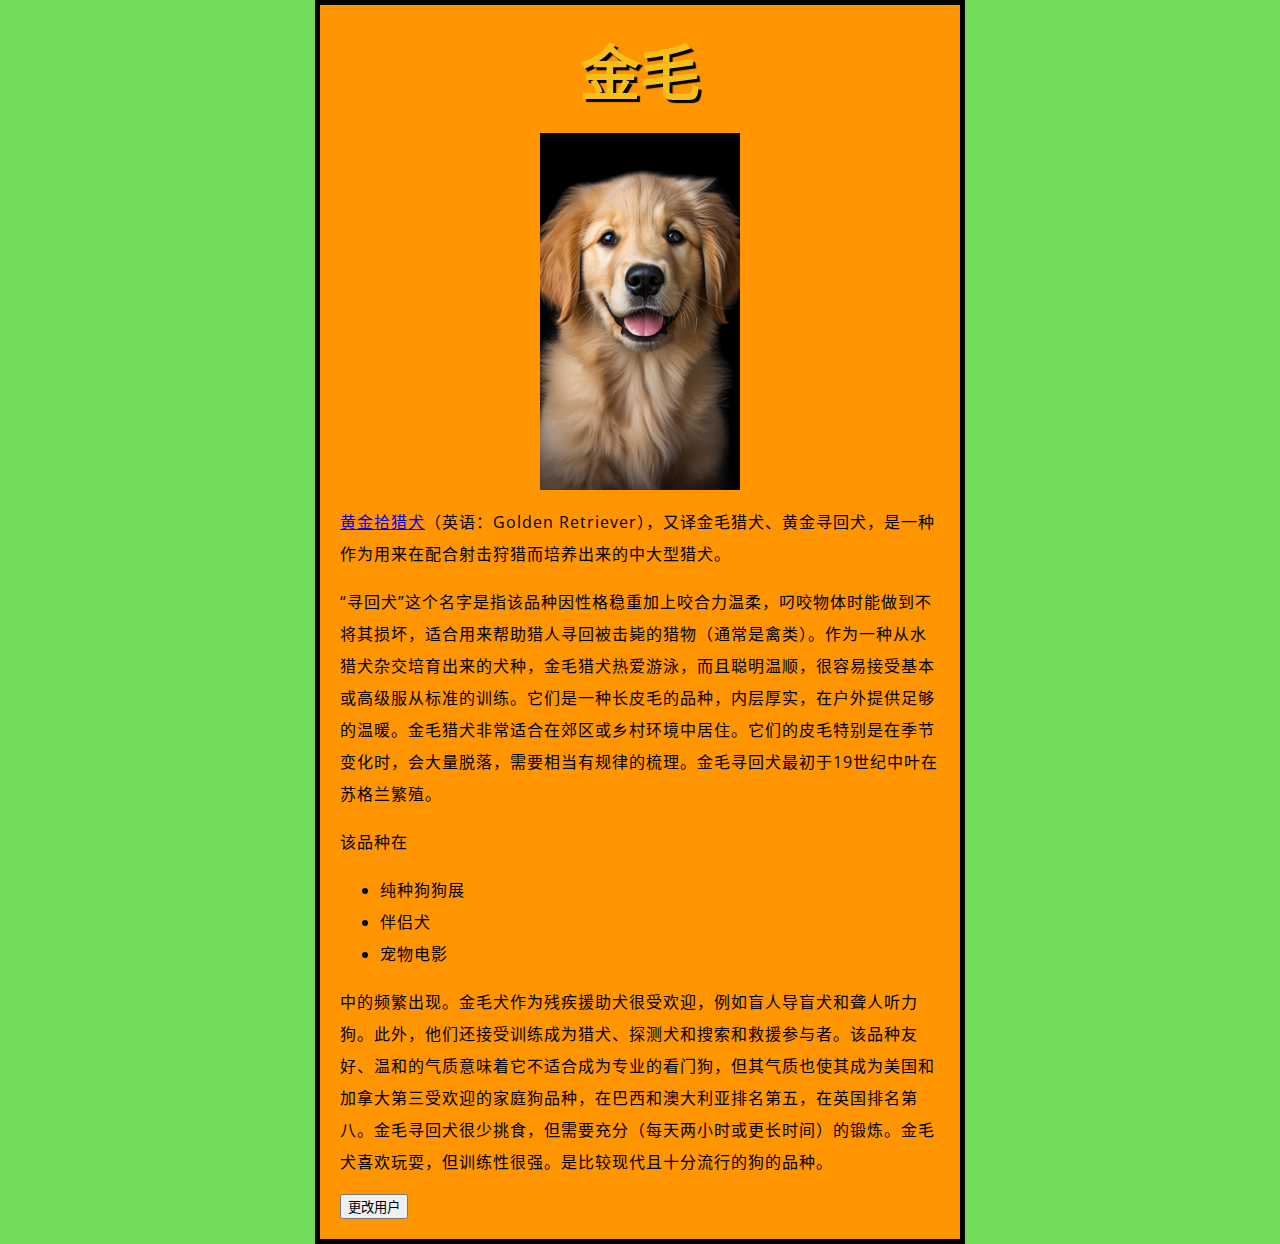
<file: index.html>
<!doctype html>
<html lang="zh-cn">
  <head>
    <meta charset="utf-8" />
    <meta name="viewport" content="width=device-width" />
    <title>My test page</title>
    <link href="https://fonts.googleapis.com/css?family=Open+Sans" rel="stylesheet" />
    <link href="styles/style.css" rel="stylesheet" />
  </head>
  <body>
    <h1>金毛</h1>
    <img src="images/golden-retriever-puppy.jpeg" alt="A lovable Golden Retriever puppy with a fluffy golden coat" />
    <p><a href="https://zh.wikipedia.org/zh-cn/%E9%87%91%E6%AF%9B%E5%AF%BB%E5%9B%9E%E7%8A%AC">黄金拾猎犬</a>（英语：Golden Retriever），又译金毛猎犬、黄金寻回犬，是一种作为用来在配合射击狩猎而培养出来的中大型猎犬。</p>
    
    <p> “寻回犬”这个名字是指该品种因性格稳重加上咬合力温柔，叼咬物体时能做到不将其损坏，适合用来帮助猎人寻回被击毙的猎物（通常是禽类）。作为一种从水猎犬杂交培育出来的犬种，金毛猎犬热爱游泳，而且聪明温顺，很容易接受基本或高级服从标准的训练。它们是一种长皮毛的品种，内层厚实，在户外提供足够的温暖。金毛猎犬非常适合在郊区或乡村环境中居住。它们的皮毛特别是在季节变化时，会大量脱落，需要相当有规律的梳理。金毛寻回犬最初于19世纪中叶在苏格兰繁殖。</p>
    
    <p>该品种在</p>

    <ul>
      <li>纯种狗狗展</li>
      <li>伴侣犬</li>
      <li>宠物电影</li>
    </ul>

    <p>中的频繁出现。金毛犬作为残疾援助犬很受欢迎，例如盲人导盲犬和聋人听力狗。此外，他们还接受训练成为猎犬、探测犬和搜索和救援参与者。该品种友好、温和的气质意味着它不适合成为专业的看门狗，但其气质也使其成为美国和加拿大第三受欢迎的家庭狗品种，在巴西和澳大利亚排名第五，在英国排名第八。金毛寻回犬很少挑食，但需要充分（每天两小时或更长时间）的锻炼。金毛犬喜欢玩耍，但训练性很强。是比较现代且十分流行的狗的品种。</p>

    <button>更改用户</button>

    <script src="scripts/main.js"></script>
  </body>
</html>
</file>
<file: styles/style.css>
html {
  font-size: 10px; /* px means "pixels": the base font size is now 10 pixels high */
  font-family: "Open Sans", sans-serif; /* this should be the rest of the output you got from Google Fonts */
}

h1 {
  font-size: 60px;
  text-align: center;
}

p,
li {
  font-size: 16px;
  line-height: 2;
  letter-spacing: 1px;
}

html {
  background-color: #71DB5B;
}

body {
  width: 600px;
  margin: 0 auto;
  background-color: #ff9500;
  padding: 0 20px 20px 20px;
  border: 5px solid black;
}

h1 {
  margin: 0;
  padding: 20px 0;
  color: #f5bf1d;
  text-shadow: 3px 3px 1px black;
}

img {
  width: 200px;
  display: block;
  margin: 0 auto;
}
</file>
